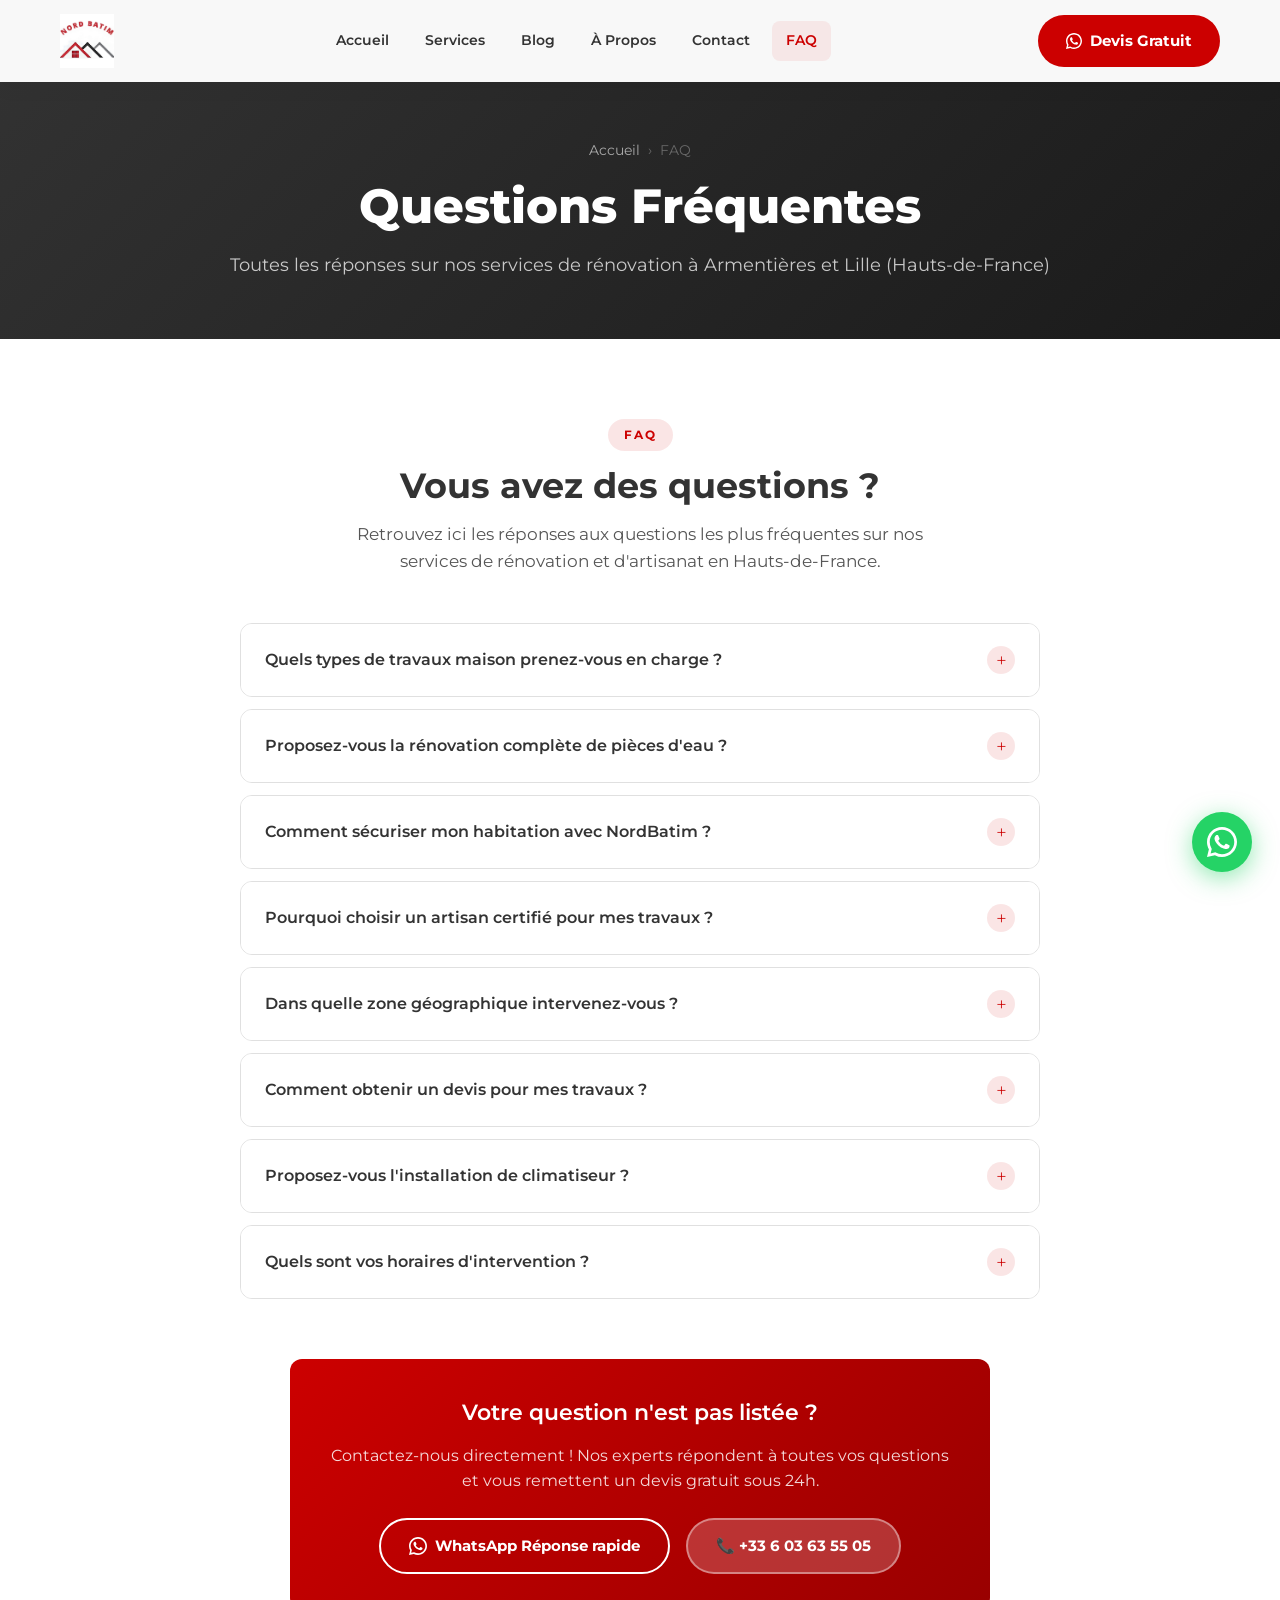
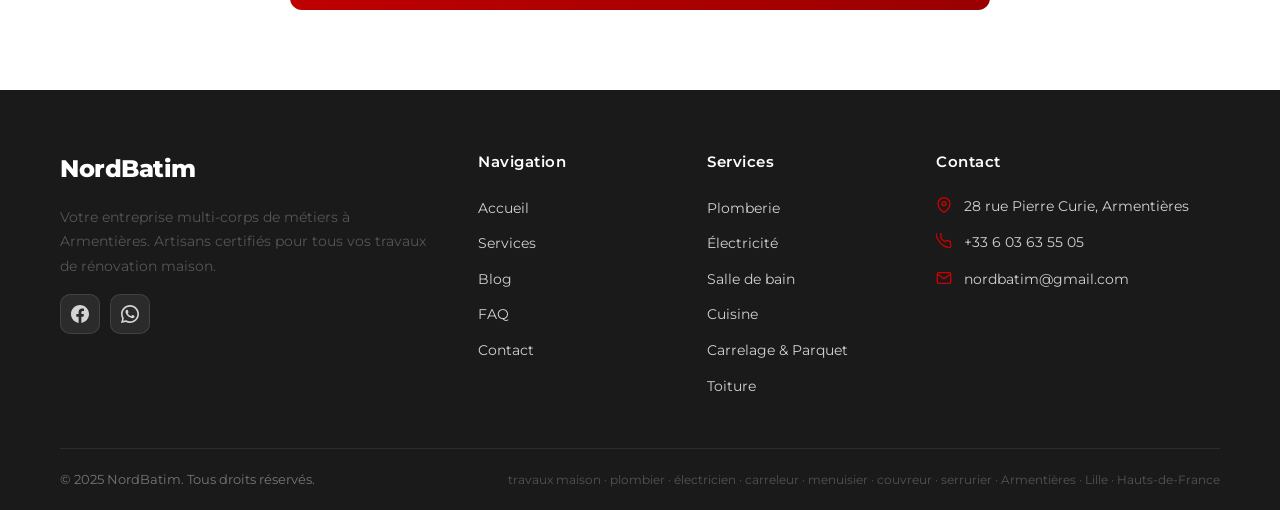
<file: faq.html>
<!DOCTYPE html>
<html lang="fr">
<head>
  <link rel="canonical" href="https://www.nord-batim.fr/faq.html" />
  <!-- Favicon -->
  <link rel="icon" type="image/png" href="/favicon-96x96.png" sizes="96x96" />
  <link rel="icon" type="image/svg+xml" href="/favicon.svg" />
  <link rel="shortcut icon" href="/favicon.ico" />
  <link rel="apple-touch-icon" sizes="180x180" href="/apple-touch-icon.png" />
  <link rel="manifest" href="/site.webmanifest" />
  <!-- Google tag (gtag.js) -->
  <script async src="https://www.googletagmanager.com/gtag/js?id=G-FLZN848743"></script>
  <script>
    window.dataLayer = window.dataLayer || [];
    function gtag(){dataLayer.push(arguments);}
    gtag('js', new Date());
    gtag('config', 'G-FLZN848743');
  </script>
<!-- Google tag (gtag.js) -->
<script async src="https://www.googletagmanager.com/gtag/js?id=AW-18131774497"></script>
<script>
  window.dataLayer = window.dataLayer || [];
  function gtag(){dataLayer.push(arguments);}
  gtag('js', new Date());
  gtag('config', 'AW-18131774497');
</script>
<!-- Event snippet for conversion -->
<script>
  gtag('event', 'conversion', {
    'send_to': 'AW-18131774497/GheaCI7ynqccEKHY88VD'
  });
</script>
  <!-- Microsoft Clarity -->
<script type="text/javascript">
    (function(c,l,a,r,i,t,y){
        c[a]=c[a]||function(){(c[a].q=c[a].q||[]).push(arguments)};
        t=l.createElement(r);t.async=1;t.src="https://www.clarity.ms/tag/"+"wokbxcx3rt";
        y=l.getElementsByTagName(r)[0];y.parentNode.insertBefore(t,y);
    })(window, document, "clarity", "script", "wokbxcx3rt");
</script>
  <meta charset="UTF-8" />
  <meta name="viewport" content="width=device-width, initial-scale=1.0" />
  <title>FAQ – Questions Fréquentes | NordBatim Armentières Lille</title>
  <meta name="description" content="Toutes les réponses à vos questions sur nos services de rénovation maison : plomberie, électricité, carrelage, menuiserie, toiture. NordBatim, artisans qualifiés à Armentières." />
  <meta name="keywords" content="FAQ rénovation, travaux maison, plombier Armentières, électricien, carreleur, couvreur, devis gratuit, artisan certifié Hauts-de-France" />
  <link rel="icon" href="assets/logo.jpg" type="image/jpeg" />
  <link rel="preconnect" href="https://fonts.googleapis.com">
  <link rel="preconnect" href="https://fonts.gstatic.com" crossorigin>
  <link href="https://fonts.googleapis.com/css2?family=Montserrat:wght@400;500;600;700;800&display=swap" rel="stylesheet" media="print" onload="this.media='all'">
  <noscript><link href="https://fonts.googleapis.com/css2?family=Montserrat:wght@400;500;600;700;800&display=swap" rel="stylesheet"></noscript>
  <link rel="stylesheet" href="CSS/style.css" />
</head>
<body>

<!-- ===== HEADER ===== -->
<header id="header">
  <div class="header-inner">
    <a href="index.html" class="logo">
      <img src="assets/logo hammouda.jpg" alt="NordBatim Logo" />
    </a>
    <nav>
      <a href="index.html">Accueil</a>
      <a href="index.html#services">Services</a>
      <a href="blog.html">Blog</a>
      <a href="index.html#pourquoi">À Propos</a>
      <a href="index.html#contact">Contact</a>
      <a href="faq.html" class="active">FAQ</a>
    </nav>
    <div class="header-cta">
      <a href="https://wa.link/sg2qqf" target="_blank" rel="noopener" class="btn btn-primary">
        <svg width="16" height="16" viewBox="0 0 24 24" fill="currentColor"><path d="M17.472 14.382c-.297-.149-1.758-.867-2.03-.967-.273-.099-.471-.148-.67.15-.197.297-.767.966-.94 1.164-.173.199-.347.223-.644.075-.297-.15-1.255-.463-2.39-1.475-.883-.788-1.48-1.761-1.653-2.059-.173-.297-.018-.458.13-.606.134-.133.298-.347.446-.52.149-.174.198-.298.298-.497.099-.198.05-.371-.025-.52-.075-.149-.669-1.612-.916-2.207-.242-.579-.487-.5-.669-.51-.173-.008-.371-.01-.57-.01-.198 0-.52.074-.792.372-.272.297-1.04 1.016-1.04 2.479 0 1.462 1.065 2.875 1.213 3.074.149.198 2.096 3.2 5.077 4.487.709.306 1.262.489 1.694.625.712.227 1.36.195 1.871.118.571-.085 1.758-.719 2.006-1.413.248-.694.248-1.289.173-1.413-.074-.124-.272-.198-.57-.347z"/><path d="M12 0C5.373 0 0 5.373 0 12c0 2.122.553 4.116 1.52 5.846L0 24l6.335-1.495A11.943 11.943 0 0012 24c6.627 0 12-5.373 12-12S18.627 0 12 0zm0 21.818a9.818 9.818 0 01-5.003-1.37l-.36-.213-3.736.881.93-3.618-.235-.372A9.818 9.818 0 012.182 12C2.182 6.575 6.575 2.182 12 2.182S21.818 6.575 21.818 12 17.425 21.818 12 21.818z"/></svg>
        Devis Gratuit
      </a>
      <button class="burger" id="burger" aria-label="Menu">
        <span></span><span></span><span></span>
      </button>
    </div>
  </div>
  <div class="mobile-nav" id="mobileNav">
    <a href="index.html">Accueil</a>
    <a href="index.html#services">Services</a>
    <a href="blog.html">Blog</a>
    <a href="index.html#pourquoi">À Propos</a>
    <a href="index.html#contact">Contact</a>
    <a href="faq.html">FAQ</a>
    <a href="https://wa.link/sg2qqf" target="_blank" class="btn btn-primary">Devis Gratuit</a>
  </div>
</header>

<!-- ===== PAGE HERO ===== -->
<div class="page-hero">
  <div class="container">
    <div class="breadcrumb">
      <a href="index.html">Accueil</a>
      <span>›</span>
      <span>FAQ</span>
    </div>
    <h1>Questions Fréquentes</h1>
    <p>Toutes les réponses sur nos services de rénovation à Armentières et Lille (Hauts-de-France)</p>
  </div>
</div>

<!-- ===== FAQ SECTION ===== -->
<section>
  <div class="container">
    <div class="text-center fade-in" style="margin-bottom:48px;">
      <span class="section-tag">FAQ</span>
      <h2 class="section-title">Vous avez des questions ?</h2>
      <p class="section-subtitle">Retrouvez ici les réponses aux questions les plus fréquentes sur nos services de rénovation et d'artisanat en Hauts-de-France.</p>
    </div>

    <div class="faq-list">

      <div class="faq-item fade-in">
        <button class="faq-question" aria-expanded="false">
          Quels types de travaux maison prenez-vous en charge ?
          <span class="faq-icon">+</span>
        </button>
        <div class="faq-answer">
          <div class="faq-answer-inner">
            <p>NordBatim est une entreprise <strong>multi-corps de métiers</strong>. Nous réalisons vos <strong>travaux plomberie</strong> (plombier), <strong>travaux électricité</strong> (électricien), <strong>pose carrelage</strong> (carreleur), <strong>pose parquet pour maison</strong> (menuisier) ainsi que la <strong>rénovation charpente et toiture</strong> (couvreur).</p>
            <p style="margin-top:12px;">En résumé nous couvrons la plomberie, électricité, cuisine, salle de bain, carrelage, parquet, menuiserie, serrurerie, charpente, toiture et peinture et tout cela avec un seul interlocuteur.</p>
          </div>
        </div>
      </div>

      <div class="faq-item fade-in">
        <button class="faq-question" aria-expanded="false">
          Proposez-vous la rénovation complète de pièces d'eau ?
          <span class="faq-icon">+</span>
        </button>
        <div class="faq-answer">
          <div class="faq-answer-inner">
            <p>Oui, nous sommes spécialistes de la <strong>rénovation salle de bain</strong> et des <strong>travaux de cuisine</strong>. Nous gérons tout de l'<strong>installation de climatiseur</strong> à la pose de meubles sur mesure en passant par les <strong>travaux d'assainissement</strong>.</p>
            <p style="margin-top:12px;">Pour la salle de bain nous prenons en charge : démolition, plomberie, pose de carrelage, installation douche et meuble vasque et robinetterie. Résultat clé dans les délais convenus.</p>
          </div>
        </div>
      </div>

      <div class="faq-item fade-in">
        <button class="faq-question" aria-expanded="false">
          Comment sécuriser mon habitation avec NordBatim ?
          <span class="faq-icon">+</span>
        </button>
        <div class="faq-answer">
          <div class="faq-answer-inner">
            <p>Nos experts réalisent vos <strong>travaux serrurerie</strong> pour le remplacement de serrures ou la pose de portes blindées ainsi que l'<strong>installation porte et fenêtres</strong> en PVC, aluminium ou bois pour améliorer votre isolation.</p>
            <p style="margin-top:12px;">Nos <strong>serruriers</strong> interviennent également pour les ouvertures d'urgence et la sécurisation des accès avec des équipements certifiés et nous améliorons à la fois la sécurité et l'isolation de votre habitat.</p>
          </div>
        </div>
      </div>

      <div class="faq-item fade-in">
        <button class="faq-question" aria-expanded="false">
          Pourquoi choisir un artisan certifié pour mes travaux ?
          <span class="faq-icon">+</span>
        </button>
        <div class="faq-answer">
          <div class="faq-answer-inner">
            <p>Faire appel à nos artisans qualifiés vous garantit :</p>
            <ul style="margin-top:12px;list-style:none;">
              <li style="display:flex;gap:10px;padding:8px 0;border-bottom:1px solid #eee;"><span style="color:#CC0000;font-weight:800;">✓</span> Une <strong>assurance décennale</strong> couvrant tous nos travaux</li>
              <li style="display:flex;gap:10px;padding:8px 0;border-bottom:1px solid #eee;"><span style="color:#CC0000;font-weight:800;">✓</span> Un <strong>devis gratuit sous 24h</strong>, transparent et sans engagement</li>
              <li style="display:flex;gap:10px;padding:8px 0;border-bottom:1px solid #eee;"><span style="color:#CC0000;font-weight:800;">✓</span> Le respect des <strong>normes de sécurité</strong> en vigueur (NF C 15-100 pour l'électricité, etc.)</li>
              <li style="display:flex;gap:10px;padding:8px 0;"><span style="color:#CC0000;font-weight:800;">✓</span> La <strong>garantie d'un résultat soigné</strong> et durable dans les délais prévus</li>
            </ul>
          </div>
        </div>
      </div>

      <div class="faq-item fade-in">
        <button class="faq-question" aria-expanded="false">
          Dans quelle zone géographique intervenez-vous ?
          <span class="faq-icon">+</span>
        </button>
        <div class="faq-answer">
          <div class="faq-answer-inner">
            <p>NordBatim intervient principalement à <strong>Armentières</strong> et dans toute la métropole de <strong>Lille</strong> (Hauts-de-France). Nous couvrons également les communes environnantes.</p>
            <p style="margin-top:12px;">Notre siège est situé au <strong>28 rue Pierre Curie, Armentières</strong>. N'hésitez pas à nous contacter pour vérifier si votre chantier est dans notre zone d'intervention.</p>
          </div>
        </div>
      </div>

      <div class="faq-item fade-in">
        <button class="faq-question" aria-expanded="false">
          Comment obtenir un devis pour mes travaux ?
          <span class="faq-icon">+</span>
        </button>
        <div class="faq-answer">
          <div class="faq-answer-inner">
            <p>Vous pouvez nous contacter de plusieurs façons :</p>
            <ul style="margin-top:12px;list-style:none;">
              <li style="display:flex;gap:10px;padding:8px 0;border-bottom:1px solid #eee;"><span style="color:#CC0000;font-weight:800;">→</span> <strong>WhatsApp</strong> : via le bouton sur notre site pour un contact instantané</li>
              <li style="display:flex;gap:10px;padding:8px 0;border-bottom:1px solid #eee;"><span style="color:#CC0000;font-weight:800;">→</span> <strong>Téléphone</strong> : +33 6 03 63 55 05 (Lun–Ven, 24h/24)</li>
              <li style="display:flex;gap:10px;padding:8px 0;"><span style="color:#CC0000;font-weight:800;">→</span> <strong>Email</strong> : nordbatim@gmail.com</li>
            </ul>
            <p style="margin-top:16px;">Nos experts se déplacent gratuitement pour évaluer votre projet et vous remettre un <strong>devis détaillé et gratuit et sans engagement sous 24h</strong>.</p>
          </div>
        </div>
      </div>

      <div class="faq-item fade-in">
        <button class="faq-question" aria-expanded="false">
          Proposez-vous l'installation de climatiseur ?
          <span class="faq-icon">+</span>
        </button>
        <div class="faq-answer">
          <div class="faq-answer-inner">
            <p>Oui, nos techniciens assurent l'<strong>installation de climatiseur</strong> (split, multi-split, réversible) pour améliorer votre confort thermique toute l'année.</p>
            <p style="margin-top:12px;">Nous sélectionnons les équipements les plus performants et économiques en énergie et adaptés à la superficie de chaque pièce. L'installation est réalisée par nos <strong>électriciens qualifiés</strong> dans le respect des normes en vigueur.</p>
          </div>
        </div>
      </div>

      <div class="faq-item fade-in">
        <button class="faq-question" aria-expanded="false">
          Quels sont vos horaires d'intervention ?
          <span class="faq-icon">+</span>
        </button>
        <div class="faq-answer">
          <div class="faq-answer-inner">
            <p>Nos équipes sont disponibles <strong>du lundi au vendredi, 24h/24h</strong> pour répondre à toutes vos demandes et interventions urgentes.</p>
            <p style="margin-top:12px;">Pour les chantiers planifiés nous définissons ensemble les créneaux les plus adaptés à votre planning afin de minimiser les perturbations dans votre quotidien.</p>
          </div>
        </div>
      </div>

    </div>

    <!-- CTA sous la FAQ -->
    <div class="blog-cta-box fade-in" style="max-width:700px;margin:60px auto 0;">
      <h3>Votre question n'est pas listée ?</h3>
      <p>Contactez-nous directement ! Nos experts répondent à toutes vos questions et vous remettent un devis gratuit sous 24h.</p>
      <div style="display:flex;gap:16px;justify-content:center;flex-wrap:wrap;">
        <a href="https://wa.link/sg2qqf" target="_blank" rel="noopener" class="btn btn-outline">
          <svg width="18" height="18" viewBox="0 0 24 24" fill="currentColor"><path d="M17.472 14.382c-.297-.149-1.758-.867-2.03-.967-.273-.099-.471-.148-.67.15-.197.297-.767.966-.94 1.164-.173.199-.347.223-.644.075-.297-.15-1.255-.463-2.39-1.475-.883-.788-1.48-1.761-1.653-2.059-.173-.297-.018-.458.13-.606.134-.133.298-.347.446-.52.149-.174.198-.298.298-.497.099-.198.05-.371-.025-.52-.075-.149-.669-1.612-.916-2.207-.242-.579-.487-.5-.669-.51-.173-.008-.371-.01-.57-.01-.198 0-.52.074-.792.372-.272.297-1.04 1.016-1.04 2.479 0 1.462 1.065 2.875 1.213 3.074.149.198 2.096 3.2 5.077 4.487.709.306 1.262.489 1.694.625.712.227 1.36.195 1.871.118.571-.085 1.758-.719 2.006-1.413.248-.694.248-1.289.173-1.413-.074-.124-.272-.198-.57-.347z"/><path d="M12 0C5.373 0 0 5.373 0 12c0 2.122.553 4.116 1.52 5.846L0 24l6.335-1.495A11.943 11.943 0 0012 24c6.627 0 12-5.373 12-12S18.627 0 12 0zm0 21.818a9.818 9.818 0 01-5.003-1.37l-.36-.213-3.736.881.93-3.618-.235-.372A9.818 9.818 0 012.182 12C2.182 6.575 6.575 2.182 12 2.182S21.818 6.575 21.818 12 17.425 21.818 12 21.818z"/></svg>
          WhatsApp Réponse rapide
        </a>
        <a href="tel:+33603635505" class="btn" style="background:rgba(255,255,255,0.2);color:#fff;border:2px solid rgba(255,255,255,0.4);">📞 +33 6 03 63 55 05</a>
      </div>
    </div>
  </div>
</section>

<!-- ===== FOOTER ===== -->
<footer>
  <div class="container">
    <div class="footer-grid">
      <div class="footer-brand">
        <div class="logo-text">NordBatim</div>
        <p>Votre entreprise multi-corps de métiers à Armentières. Artisans certifiés pour tous vos travaux de rénovation maison.</p>
        <div class="footer-socials">
          <a href="#" class="social-btn" aria-label="Facebook">
            <svg width="18" height="18" fill="currentColor" viewBox="0 0 24 24"><path d="M24 12.073c0-6.627-5.373-12-12-12s-12 5.373-12 12c0 5.99 4.388 10.954 10.125 11.854v-8.385H7.078v-3.47h3.047V9.43c0-3.007 1.792-4.669 4.533-4.669 1.312 0 2.686.235 2.686.235v2.953H15.83c-1.491 0-1.956.925-1.956 1.874v2.25h3.328l-.532 3.47h-2.796v8.385C19.612 23.027 24 18.062 24 12.073z"/></svg>
          </a>
          <a href="https://wa.link/sg2qqf" target="_blank" class="social-btn" aria-label="WhatsApp">
            <svg width="18" height="18" fill="currentColor" viewBox="0 0 24 24"><path d="M17.472 14.382c-.297-.149-1.758-.867-2.03-.967-.273-.099-.471-.148-.67.15-.197.297-.767.966-.94 1.164-.173.199-.347.223-.644.075-.297-.15-1.255-.463-2.39-1.475-.883-.788-1.48-1.761-1.653-2.059-.173-.297-.018-.458.13-.606.134-.133.298-.347.446-.52.149-.174.198-.298.298-.497.099-.198.05-.371-.025-.52-.075-.149-.669-1.612-.916-2.207-.242-.579-.487-.5-.669-.51-.173-.008-.371-.01-.57-.01-.198 0-.52.074-.792.372-.272.297-1.04 1.016-1.04 2.479 0 1.462 1.065 2.875 1.213 3.074.149.198 2.096 3.2 5.077 4.487.709.306 1.262.489 1.694.625.712.227 1.36.195 1.871.118.571-.085 1.758-.719 2.006-1.413.248-.694.248-1.289.173-1.413-.074-.124-.272-.198-.57-.347z"/><path d="M12 0C5.373 0 0 5.373 0 12c0 2.122.553 4.116 1.52 5.846L0 24l6.335-1.495A11.943 11.943 0 0012 24c6.627 0 12-5.373 12-12S18.627 0 12 0zm0 21.818a9.818 9.818 0 01-5.003-1.37l-.36-.213-3.736.881.93-3.618-.235-.372A9.818 9.818 0 012.182 12C2.182 6.575 6.575 2.182 12 2.182S21.818 6.575 21.818 12 17.425 21.818 12 21.818z"/></svg>
          </a>
        </div>
      </div>
      <div class="footer-col">
        <h4>Navigation</h4>
        <ul>
          <li><a href="index.html">Accueil</a></li>
          <li><a href="index.html#services">Services</a></li>
          <li><a href="blog.html">Blog</a></li>
          <li><a href="faq.html">FAQ</a></li>
          <li><a href="index.html#contact">Contact</a></li>
        </ul>
      </div>
      <div class="footer-col">
        <h4>Services</h4>
        <ul>
          <li><a href="blog.html">Plomberie</a></li>
          <li><a href="blog.html">Électricité</a></li>
          <li><a href="blog.html">Salle de bain</a></li>
          <li><a href="blog.html">Cuisine</a></li>
          <li><a href="blog.html">Carrelage & Parquet</a></li>
          <li><a href="blog.html">Toiture</a></li>
        </ul>
      </div>
      <div class="footer-col">
        <h4>Contact</h4>
        <div class="footer-contact-item">
          <svg width="16" height="16" fill="none" stroke="currentColor" stroke-width="2" viewBox="0 0 24 24"><path d="M21 10c0 7-9 13-9 13s-9-6-9-13a9 9 0 0118 0z"/><circle cx="12" cy="10" r="3"/></svg>
          <span>28 rue Pierre Curie, Armentières</span>
        </div>
        <div class="footer-contact-item">
          <svg width="16" height="16" fill="none" stroke="currentColor" stroke-width="2" viewBox="0 0 24 24"><path d="M22 16.92v3a2 2 0 01-2.18 2 19.79 19.79 0 01-8.63-3.07A19.5 19.5 0 013.07 9.81a19.79 19.79 0 01-3.07-8.68 2 2 0 012-2.18h3a2 2 0 012 1.72 12.84 12.84 0 00.7 2.81 2 2 0 01-.45 2.11L6.91 6.37a16 16 0 006.72 6.72l1.31-1.31a2 2 0 012.11-.45 12.84 12.84 0 002.81.7 2 2 0 011.72 2z"/></svg>
          <a href="tel:+33603635505">+33 6 03 63 55 05</a>
        </div>
        <div class="footer-contact-item">
          <svg width="16" height="16" fill="none" stroke="currentColor" stroke-width="2" viewBox="0 0 24 24"><path d="M4 4h16c1.1 0 2 .9 2 2v12c0 1.1-.9 2-2 2H4c-1.1 0-2-.9-2-2V6c0-1.1.9-2 2-2z"/><polyline points="22,6 12,13 2,6"/></svg>
          <a href="mailto:nordbatim@gmail.com">nordbatim@gmail.com</a>
        </div>
      </div>
    </div>
    <div class="footer-bottom">
      <span>© 2025 NordBatim. Tous droits réservés.</span>
      <p class="footer-keywords">travaux maison · plombier · électricien · carreleur · menuisier · couvreur · serrurier · Armentières · Lille · Hauts-de-France</p>
    </div>
  </div>
</footer>

<!-- ===== WHATSAPP FLOAT ===== -->
<a href="https://wa.link/sg2qqf" target="_blank" rel="noopener" class="whatsapp-float" aria-label="Contactez-nous sur WhatsApp">
  <span class="whatsapp-tooltip">Devis gratuit</span>
  <svg viewBox="0 0 24 24" fill="white"><path d="M17.472 14.382c-.297-.149-1.758-.867-2.03-.967-.273-.099-.471-.148-.67.15-.197.297-.767.966-.94 1.164-.173.199-.347.223-.644.075-.297-.15-1.255-.463-2.39-1.475-.883-.788-1.48-1.761-1.653-2.059-.173-.297-.018-.458.13-.606.134-.133.298-.347.446-.52.149-.174.198-.298.298-.497.099-.198.05-.371-.025-.52-.075-.149-.669-1.612-.916-2.207-.242-.579-.487-.5-.669-.51-.173-.008-.371-.01-.57-.01-.198 0-.52.074-.792.372-.272.297-1.04 1.016-1.04 2.479 0 1.462 1.065 2.875 1.213 3.074.149.198 2.096 3.2 5.077 4.487.709.306 1.262.489 1.694.625.712.227 1.36.195 1.871.118.571-.085 1.758-.719 2.006-1.413.248-.694.248-1.289.173-1.413-.074-.124-.272-.198-.57-.347z"/><path d="M12 0C5.373 0 0 5.373 0 12c0 2.122.553 4.116 1.52 5.846L0 24l6.335-1.495A11.943 11.943 0 0012 24c6.627 0 12-5.373 12-12S18.627 0 12 0zm0 21.818a9.818 9.818 0 01-5.003-1.37l-.36-.213-3.736.881.93-3.618-.235-.372A9.818 9.818 0 012.182 12C2.182 6.575 6.575 2.182 12 2.182S21.818 6.575 21.818 12 17.425 21.818 12 21.818z"/></svg>
</a>

<script>
  const burger = document.getElementById('burger');
  const mobileNav = document.getElementById('mobileNav');
  burger.addEventListener('click', () => mobileNav.classList.toggle('open'));

  // FAQ accordion
  document.querySelectorAll('.faq-question').forEach(btn => {
    btn.addEventListener('click', () => {
      const item = btn.closest('.faq-item');
      const isOpen = item.classList.contains('open');
      // Close all
      document.querySelectorAll('.faq-item').forEach(i => {
        i.classList.remove('open');
        i.querySelector('.faq-question').setAttribute('aria-expanded', 'false');
      });
      // Open clicked if it wasn't open
      if (!isOpen) {
        item.classList.add('open');
        btn.setAttribute('aria-expanded', 'true');
      }
    });
  });

  // Scroll animations
  const observer = new IntersectionObserver((entries) => {
    entries.forEach(e => { if (e.isIntersecting) { e.target.classList.add('visible'); observer.unobserve(e.target); } });
  }, { threshold: 0.1 });
  document.querySelectorAll('.fade-in').forEach(el => observer.observe(el));
</script>
</body>
</html>
</file>
<file: CSS/style.css>
/* ===== RESET & BASE ===== */
*, *::before, *::after { box-sizing: border-box; margin: 0; padding: 0; }

:root {
  --red: #CC0000;
  --red-dark: #AA0000;
  --anthracite: #333333;
  --anthracite-light: #555555;
  --white: #FFFFFF;
  --off-white: #F8F7F5;
  --light-gray: #EEEEEE;
  --border: #E0E0E0;
  --shadow: 0 4px 24px rgba(0,0,0,0.10);
  --shadow-hover: 0 8px 36px rgba(204,0,0,0.15);
  --radius: 12px;
  --transition: all 0.3s cubic-bezier(.4,0,.2,1);
}

html { scroll-behavior: smooth; font-size: 16px; }

body {
  font-family: 'Montserrat', 'Roboto', sans-serif;
  color: var(--anthracite);
  background: var(--white);
  line-height: 1.6;
  overflow-x: hidden;
}

img { max-width: 100%; height: auto; display: block; }
a { text-decoration: none; color: inherit; }
ul { list-style: none; }

/* ===== TYPOGRAPHY ===== */
h1 { font-size: clamp(1.8rem, 4vw, 3rem); font-weight: 800; line-height: 1.2; }
h2 { font-size: clamp(1.4rem, 3vw, 2.2rem); font-weight: 700; line-height: 1.3; }
h3 { font-size: clamp(1.1rem, 2vw, 1.4rem); font-weight: 600; }
h4 { font-size: 1.1rem; font-weight: 600; }
p { font-size: 1rem; color: var(--anthracite-light); }

/* ===== UTILITIES ===== */
.container { max-width: 1200px; margin: 0 auto; padding: 0 20px; }
.section-tag { display: inline-block; background: rgba(204,0,0,0.1); color: var(--red); font-size: 0.78rem; font-weight: 700; letter-spacing: 2px; text-transform: uppercase; padding: 6px 16px; border-radius: 50px; margin-bottom: 12px; }
.section-title { margin-bottom: 12px; color: var(--anthracite); }
.section-subtitle { color: var(--anthracite-light); font-size: 1.05rem; margin-bottom: 48px; max-width: 600px; }
.text-center { text-align: center; }
.text-center .section-subtitle { margin-left: auto; margin-right: auto; }

/* ===== BUTTONS ===== */
.btn {
  display: inline-flex; align-items: center; gap: 8px;
  padding: 14px 28px; border-radius: 50px;
  font-family: inherit; font-weight: 700; font-size: 0.95rem;
  cursor: pointer; border: none; transition: var(--transition);
  text-decoration: none; white-space: nowrap;
}
.btn-primary { background: var(--red); color: var(--white); }
.btn-primary:hover { background: var(--red-dark); transform: translateY(-2px); box-shadow: 0 6px 20px rgba(204,0,0,0.4); }
.btn-outline { background: transparent; color: var(--white); border: 2px solid var(--white); }
.btn-outline:hover { background: var(--white); color: var(--red); }
.btn-outline-red { background: transparent; color: var(--red); border: 2px solid var(--red); }
.btn-outline-red:hover { background: var(--red); color: var(--white); }
.btn-sm { padding: 10px 20px; font-size: 0.85rem; }

/* ===== HEADER ===== */
header {
  position: fixed; top: 0; left: 0; right: 0; z-index: 1000;
  background: rgba(255,255,255,0.97);
  backdrop-filter: blur(12px);
  box-shadow: 0 2px 20px rgba(0,0,0,0.08);
  transition: var(--transition);
}
.header-inner {
  display: flex; align-items: center; justify-content: space-between;
  padding: 14px 20px; max-width: 1200px; margin: 0 auto;
}
.logo { display: flex; align-items: center; gap: 10px; }
.logo img { height: 54px; width: auto; }
.logo-text { font-weight: 800; font-size: 1.3rem; color: var(--red); letter-spacing: -0.5px; }

nav { display: flex; align-items: center; gap: 8px; }
nav a {
  font-weight: 600; font-size: 0.9rem; color: var(--anthracite);
  padding: 8px 14px; border-radius: 8px; transition: var(--transition);
}
nav a:hover, nav a.active { color: var(--red); background: rgba(204,0,0,0.07); }

.header-cta { display: flex; align-items: center; gap: 12px; }
.burger { display: none; flex-direction: column; gap: 5px; cursor: pointer; padding: 8px; background: none; border: none; }
.burger span { display: block; width: 24px; height: 2px; background: var(--anthracite); border-radius: 2px; transition: var(--transition); }

/* Mobile nav */
.mobile-nav {
  display: none; flex-direction: column; padding: 16px 20px 20px;
  border-top: 1px solid var(--border); background: var(--white);
}
.mobile-nav a { padding: 12px 0; font-weight: 600; border-bottom: 1px solid var(--light-gray); }
.mobile-nav .btn { margin-top: 16px; justify-content: center; }
.mobile-nav.open { display: flex; }

/* ===== HERO ===== */
.hero {
  min-height: 100vh;
  background: linear-gradient(135deg, rgba(30,30,30,0.88) 0%, rgba(204,0,0,0.75) 100%),
              url('assets/hero-bg.jpg') center/cover no-repeat;
  display: flex; align-items: center;
  padding: 120px 20px 80px;
  position: relative; overflow: hidden;
}
.hero::before {
  content: ''; position: absolute; inset: 0;
  background: url("data:image/svg+xml,%3Csvg width='60' height='60' viewBox='0 0 60 60' xmlns='http://www.w3.org/2000/svg'%3E%3Cg fill='none' fill-rule='evenodd'%3E%3Cg fill='%23ffffff' fill-opacity='0.03'%3E%3Cpath d='M36 34v-4h-2v4h-4v2h4v4h2v-4h4v-2h-4zm0-30V0h-2v4h-4v2h4v4h2V6h4V4h-4zM6 34v-4H4v4H0v2h4v4h2v-4h4v-2H6zM6 4V0H4v4H0v2h4v4h2V6h4V4H6z'/%3E%3C/g%3E%3C/g%3E%3C/svg%3E");
}
.hero-content { position: relative; max-width: 780px; }
.hero-badge { display: inline-flex; align-items: center; gap: 8px; background: rgba(255,255,255,0.15); backdrop-filter: blur(8px); color: #fff; font-size: 0.82rem; font-weight: 600; padding: 8px 18px; border-radius: 50px; border: 1px solid rgba(255,255,255,0.25); margin-bottom: 24px; }
.hero-badge span { width: 8px; height: 8px; background: #4ADE80; border-radius: 50%; animation: pulse 2s infinite; }
.hero h1 { color: var(--white); margin-bottom: 20px; text-shadow: 0 2px 20px rgba(0,0,0,0.3); }
.hero h1 em { color: #FFAAAA; font-style: normal; }
.hero-subtitle { font-size: 1.15rem; color: rgba(255,255,255,0.85); margin-bottom: 36px; max-width: 580px; }
.hero-actions { display: flex; flex-wrap: wrap; gap: 16px; align-items: center; margin-bottom: 48px; }
.hero-stats { display: flex; flex-wrap: wrap; gap: 32px; }
.stat { color: var(--white); }
.stat strong { display: block; font-size: 2rem; font-weight: 800; color: #FFAAAA; }
.stat span { font-size: 0.85rem; opacity: 0.8; }

/* ===== SECTION GENERIC ===== */
section { padding: 80px 0; }
.section-light { background: var(--off-white); }
.section-dark { background: var(--anthracite); color: var(--white); }
.section-dark p, .section-dark h2, .section-dark h3 { color: var(--white); }
.section-dark .section-tag { background: rgba(255,255,255,0.15); color: #FFAAAA; }

/* ===== SERVICES ===== */
.services-grid {
  display: grid;
  grid-template-columns: repeat(auto-fit, minmax(260px, 1fr));
  gap: 24px;
}
.service-card {
  background: var(--white);
  border-radius: var(--radius);
  padding: 32px 24px;
  border: 1px solid var(--border);
  transition: var(--transition);
  display: flex; flex-direction: column; gap: 16px;
  position: relative; overflow: hidden;
}
.service-card::before {
  content: ''; position: absolute; top: 0; left: 0; right: 0; height: 4px;
  background: var(--red); transform: scaleX(0); transform-origin: left;
  transition: transform 0.35s ease;
}
.service-card:hover { transform: translateY(-6px); box-shadow: var(--shadow-hover); }
.service-card:hover::before { transform: scaleX(1); }
.service-img {
  margin: -32px -24px 16px;
  height: 190px;
  overflow: hidden;
  border-radius: var(--radius) var(--radius) 0 0;
}
.service-img img {
  width: 100%; height: 100%;
  object-fit: cover;
  transition: transform 0.45s ease;
}
.service-card:hover .service-img img { transform: scale(1.06); }

.service-icon {
  width: 60px; height: 60px; border-radius: 14px;
  background: linear-gradient(135deg, rgba(204,0,0,0.12), rgba(204,0,0,0.05));
  display: flex; align-items: center; justify-content: center;
  font-size: 1.8rem;
}
.service-card h3 { color: var(--anthracite); margin-bottom: 4px; }
.service-card p { font-size: 0.9rem; flex: 1; }
.service-link {
  display: inline-flex; align-items: center; gap: 6px;
  color: var(--red); font-weight: 700; font-size: 0.85rem;
  transition: var(--transition);
}
.service-link:hover { gap: 10px; }

/* ===== WHY US ===== */
.why-grid { display: grid; grid-template-columns: 1fr 1fr; gap: 48px; align-items: center; }
.why-image { border-radius: var(--radius); overflow: hidden; position: relative; }
.why-image img { width: 100%; height: 450px; object-fit: cover; }
.why-badge {
  position: absolute; bottom: -20px; right: -20px;
  background: var(--red); color: var(--white);
  border-radius: var(--radius); padding: 20px 24px; text-align: center;
  box-shadow: var(--shadow);
}
.why-badge strong { display: block; font-size: 2.5rem; font-weight: 800; }
.why-badge span { font-size: 0.82rem; opacity: 0.9; }
.why-points { display: flex; flex-direction: column; gap: 20px; margin-top: 32px; }
.why-point {
  display: flex; gap: 16px; align-items: flex-start;
  padding: 20px; background: var(--off-white); border-radius: var(--radius);
  transition: var(--transition);
}
.why-point:hover { background: var(--white); box-shadow: var(--shadow); }
.why-point-icon {
  width: 44px; height: 44px; border-radius: 10px;
  background: var(--red); color: var(--white);
  display: flex; align-items: center; justify-content: center;
  font-size: 1.2rem; flex-shrink: 0;
}
.why-point h4 { color: var(--anthracite); margin-bottom: 4px; }
.why-point p { font-size: 0.88rem; }

/* ===== BLOG PREVIEW ===== */
.blog-grid { display: grid; grid-template-columns: repeat(auto-fit, minmax(280px, 1fr)); gap: 28px; }
.blog-card {
  background: var(--white); border-radius: var(--radius);
  border: 1px solid var(--border); overflow: hidden;
  transition: var(--transition);
}
.blog-card:hover { transform: translateY(-4px); box-shadow: var(--shadow-hover); }
.blog-card-img { height: 200px; overflow: hidden; background: linear-gradient(135deg, var(--anthracite), var(--red)); }
.blog-card-img img { width: 100%; height: 100%; object-fit: cover; transition: transform 0.45s ease; display: block; }
.blog-card:hover .blog-card-img img { transform: scale(1.06); }
.blog-card-body { padding: 24px; }
.blog-tag { display: inline-block; background: rgba(204,0,0,0.1); color: var(--red); font-size: 0.75rem; font-weight: 700; padding: 4px 12px; border-radius: 50px; margin-bottom: 12px; }
.blog-card h3 { font-size: 1.05rem; color: var(--anthracite); margin-bottom: 10px; line-height: 1.4; }
.blog-card p { font-size: 0.88rem; }
.blog-card-link { display: inline-flex; align-items: center; gap: 6px; color: var(--red); font-weight: 700; font-size: 0.85rem; margin-top: 16px; transition: var(--transition); }
.blog-card-link:hover { gap: 10px; }

/* ===== CTA BAND ===== */
.cta-band {
  background: linear-gradient(135deg, var(--red) 0%, #990000 100%);
  padding: 60px 20px; text-align: center; color: var(--white);
}
.cta-band h2 { color: var(--white); margin-bottom: 12px; }
.cta-band p { color: rgba(255,255,255,0.88); margin-bottom: 32px; font-size: 1.05rem; }
.cta-band .btn-outline { border-color: rgba(255,255,255,0.6); }

/* ===== FOOTER ===== */
footer {
  background: #1A1A1A; color: rgba(255,255,255,0.8);
  padding: 60px 0 0;
}
.footer-grid { display: grid; grid-template-columns: 2fr 1fr 1fr 1.5fr; gap: 40px; margin-bottom: 40px; }
.footer-brand .logo-text { color: var(--white); font-size: 1.5rem; }
.footer-brand p { margin: 16px 0; font-size: 0.9rem; line-height: 1.7; }
.footer-socials { display: flex; gap: 10px; margin-top: 16px; }
.social-btn {
  width: 40px; height: 40px; border-radius: 10px;
  background: rgba(255,255,255,0.08); display: flex; align-items: center;
  justify-content: center; font-size: 1.1rem; transition: var(--transition);
  border: 1px solid rgba(255,255,255,0.1);
}
.social-btn:hover { background: var(--red); border-color: var(--red); transform: translateY(-2px); }
.footer-col h4 { color: var(--white); margin-bottom: 20px; font-size: 0.95rem; letter-spacing: 0.5px; }
.footer-col ul li { margin-bottom: 10px; }
.footer-col ul li a { font-size: 0.88rem; transition: var(--transition); }
.footer-col ul li a:hover { color: var(--white); padding-left: 6px; }
.footer-contact-item { display: flex; gap: 12px; align-items: flex-start; margin-bottom: 14px; font-size: 0.88rem; }
.footer-contact-item svg { flex-shrink: 0; margin-top: 2px; color: var(--red); }
.footer-contact-item a:hover { color: var(--white); }
.footer-bottom {
  border-top: 1px solid rgba(255,255,255,0.08);
  padding: 20px 0; display: flex; justify-content: space-between;
  align-items: center; flex-wrap: wrap; gap: 12px;
  font-size: 0.82rem; color: rgba(255,255,255,0.4);
}
.footer-keywords { font-size: 0.75rem; color: rgba(255,255,255,0.25); }

/* ===== WHATSAPP FLOAT ===== */
.whatsapp-float {
  position: fixed; bottom: 28px; right: 28px; z-index: 9999;
  width: 60px; height: 60px; border-radius: 50%;
  background: #25D366; color: var(--white);
  display: flex; align-items: center; justify-content: center;
  box-shadow: 0 6px 24px rgba(37,211,102,0.5);
  animation: float 3s ease-in-out infinite;
  transition: var(--transition);
}
.whatsapp-float:hover { transform: scale(1.12); box-shadow: 0 8px 32px rgba(37,211,102,0.7); }
.whatsapp-float svg { width: 30px; height: 30px; }
.whatsapp-tooltip {
  position: absolute; right: 70px; background: var(--anthracite);
  color: var(--white); padding: 8px 14px; border-radius: 8px;
  font-size: 0.82rem; font-weight: 600; white-space: nowrap;
  opacity: 0; pointer-events: none; transition: var(--transition);
}
.whatsapp-tooltip::after {
  content: ''; position: absolute; right: -6px; top: 50%;
  transform: translateY(-50%); border: 6px solid transparent;
  border-right: none; border-left-color: var(--anthracite);
}
.whatsapp-float:hover .whatsapp-tooltip { opacity: 1; }

/* ===== BLOG PAGE ===== */
.page-hero {
  background: linear-gradient(135deg, var(--anthracite) 0%, #1a1a1a 100%);
  padding: 140px 20px 60px; color: var(--white); text-align: center;
}
.page-hero h1 { color: var(--white); margin-bottom: 16px; }
.page-hero p { color: rgba(255,255,255,0.75); font-size: 1.1rem; }
.breadcrumb { display: flex; align-items: center; gap: 8px; justify-content: center; margin-bottom: 16px; font-size: 0.85rem; color: rgba(255,255,255,0.5); }
.breadcrumb a { color: rgba(255,255,255,0.6); transition: var(--transition); }
.breadcrumb a:hover { color: var(--white); }
.breadcrumb span { color: rgba(255,255,255,0.3); }

.blog-article { max-width: 860px; margin: 0 auto; padding: 60px 20px; }
.blog-article-img {
  width: 100%; height: 300px;
  object-fit: cover;
  border-radius: var(--radius);
  margin: 20px 0 28px;
  display: block;
}
.blog-article h2 { color: var(--anthracite); margin: 40px 0 16px; padding-top: 8px; border-top: 2px solid var(--light-gray); }
.blog-article h3 { color: var(--red); margin: 28px 0 12px; }
.blog-article p { margin-bottom: 18px; line-height: 1.8; }
.blog-article ul { margin: 16px 0 24px 0; }
.blog-article ul li {
  display: flex; align-items: flex-start; gap: 10px;
  padding: 10px 0; border-bottom: 1px solid var(--light-gray);
  font-size: 0.95rem; color: var(--anthracite-light);
}
.blog-article ul li::before { content: '✓'; color: var(--red); font-weight: 800; flex-shrink: 0; }
.blog-cta-box {
  background: linear-gradient(135deg, var(--red), #990000);
  color: var(--white); border-radius: var(--radius);
  padding: 36px; text-align: center; margin: 48px 0;
}
.blog-cta-box h3 { color: var(--white); margin-bottom: 12px; }
.blog-cta-box p { color: rgba(255,255,255,0.85); margin-bottom: 24px; }

/* ===== FAQ PAGE ===== */
.faq-list { max-width: 800px; margin: 0 auto; }
.faq-item {
  border: 1px solid var(--border); border-radius: var(--radius);
  margin-bottom: 12px; overflow: hidden; transition: var(--transition);
}
.faq-item.open { box-shadow: var(--shadow); }
.faq-question {
  width: 100%; text-align: left; padding: 22px 24px;
  background: var(--white); border: none; cursor: pointer;
  display: flex; justify-content: space-between; align-items: center; gap: 16px;
  font-family: inherit; font-size: 1rem; font-weight: 600;
  color: var(--anthracite); transition: var(--transition);
}
.faq-question:hover { background: var(--off-white); }
.faq-item.open .faq-question { background: var(--red); color: var(--white); }
.faq-icon {
  width: 28px; height: 28px; border-radius: 50%;
  background: rgba(204,0,0,0.1); color: var(--red);
  display: flex; align-items: center; justify-content: center;
  flex-shrink: 0; font-size: 1.2rem; font-weight: 300;
  transition: var(--transition);
}
.faq-item.open .faq-icon { background: rgba(255,255,255,0.2); color: var(--white); transform: rotate(45deg); }
.faq-answer { max-height: 0; overflow: hidden; transition: max-height 0.4s ease, padding 0.3s ease; }
.faq-answer-inner { padding: 0 24px 24px; color: var(--anthracite-light); line-height: 1.8; font-size: 0.95rem; }
.faq-item.open .faq-answer { max-height: 600px; }

/* ===== ANIMATIONS ===== */
@keyframes pulse { 0%, 100% { opacity: 1; } 50% { opacity: 0.4; } }
@keyframes float { 0%, 100% { transform: translateY(0); } 50% { transform: translateY(-8px); } }

.fade-in { opacity: 0; transform: translateY(30px); transition: opacity 0.7s ease, transform 0.7s ease; }
.fade-in.visible { opacity: 1; transform: translateY(0); }
.fade-in-left { opacity: 0; transform: translateX(-40px); transition: opacity 0.7s ease, transform 0.7s ease; }
.fade-in-left.visible { opacity: 1; transform: translateX(0); }
.fade-in-right { opacity: 0; transform: translateX(40px); transition: opacity 0.7s ease, transform 0.7s ease; }
.fade-in-right.visible { opacity: 1; transform: translateX(0); }

/* ===== RESPONSIVE ===== */
@media (max-width: 1024px) {
  .why-grid { grid-template-columns: 1fr; }
  .why-image { display: none; }
  .footer-grid { grid-template-columns: 1fr 1fr; }
}

@media (max-width: 768px) {
  section { padding: 60px 0; }
  nav, .header-cta .btn { display: none; }
  .burger { display: flex; }
  .hero { padding: 100px 20px 60px; }
  .hero-stats { gap: 20px; }
  .stat strong { font-size: 1.5rem; }
  .footer-grid { grid-template-columns: 1fr; gap: 28px; }
  .footer-bottom { flex-direction: column; text-align: center; }
  .services-grid { grid-template-columns: 1fr; }
}

@media (max-width: 480px) {
  h1 { font-size: 1.7rem; }
  .hero-actions { flex-direction: column; align-items: stretch; }
  .hero-actions .btn { justify-content: center; }
  .whatsapp-float { bottom: 20px; right: 20px; width: 52px; height: 52px; }
}
</file>
